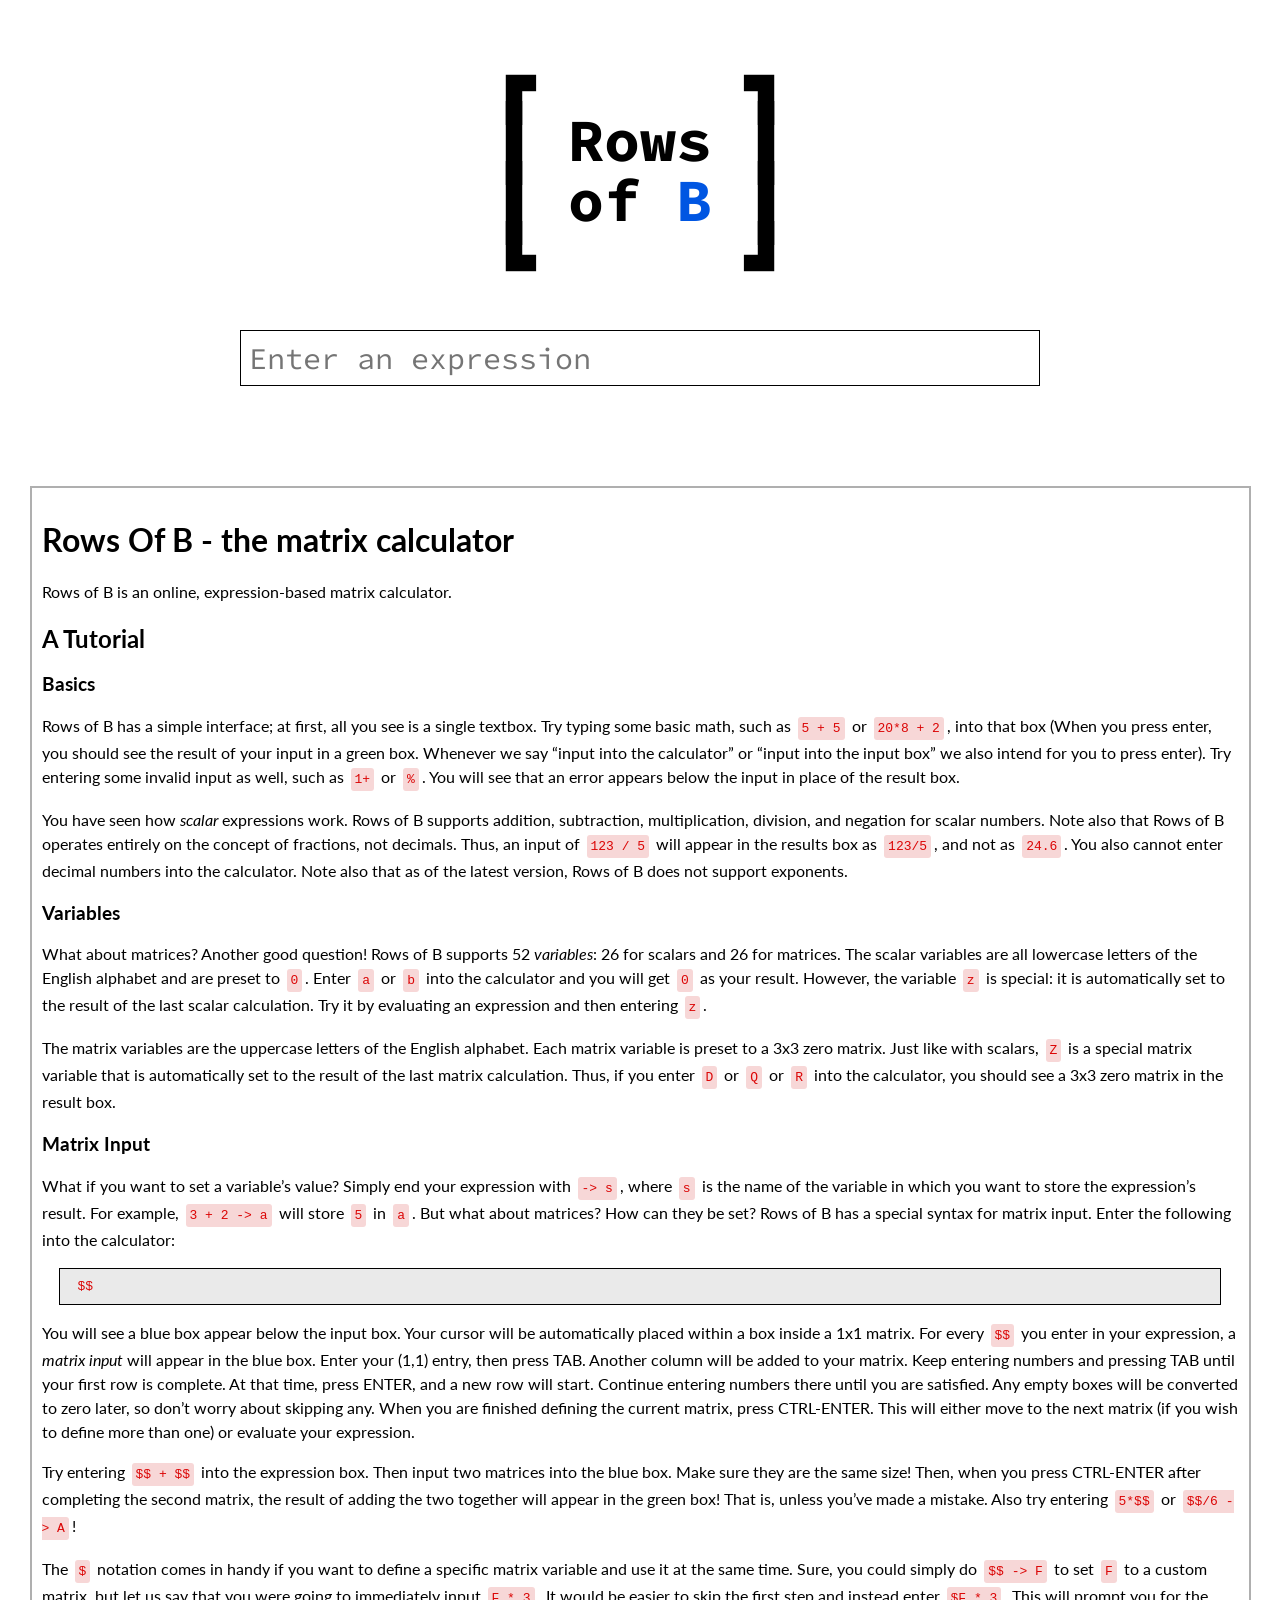
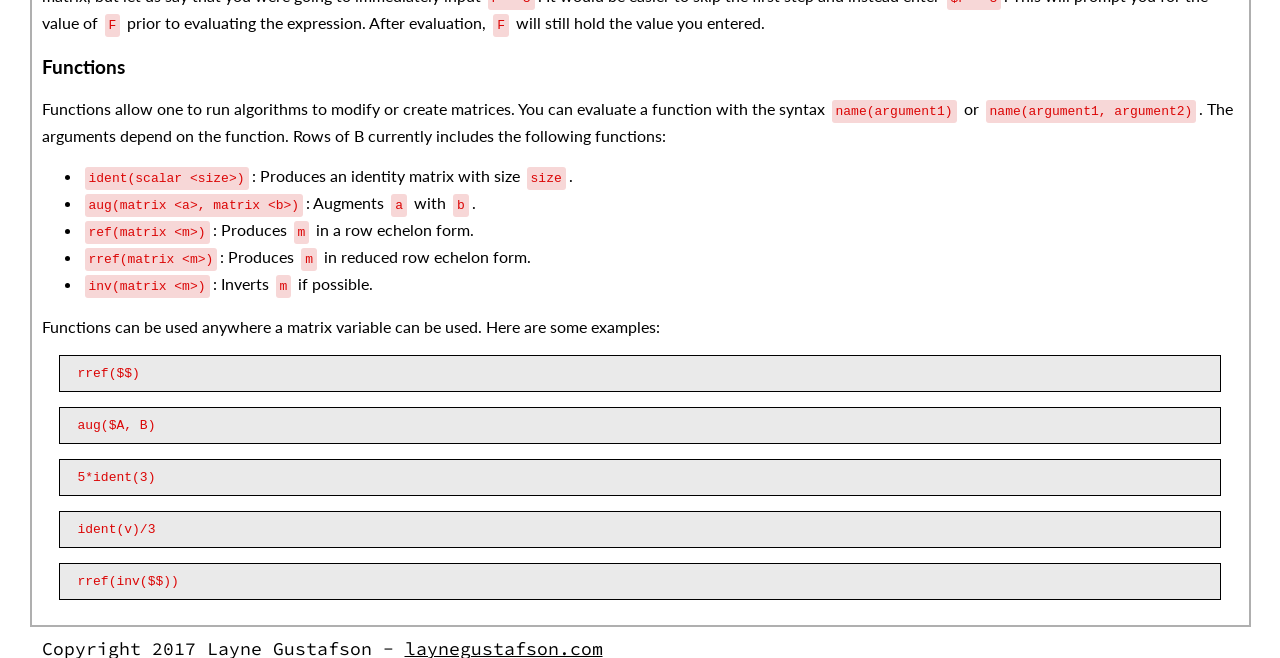
<file: index.html>
<!DOCTYPE>

<html>

<head>
    <link rel="stylesheet" href="theme.css" />
    <link rel="stylesheet" href="md.css" />

    
    <!-- <script type="application/dart" src="main.dart"></script> -->

    <script type="text/javascript" src="main.dart.js"></script>

    <meta name="viewport" content="width=device-width, initial-scale=1.0, user-scalable=no">

    <tag autocomplete="off" autocorrect="off" autocapitalize="off" spellcheck="false"/>

    <title>Rows of B</title>
</head>

<body>
    <div id="logo-wrapper"><h1 class="logo">
        &#x250F;&nbsp;&nbsp;&nbsp;&nbsp;&nbsp;&nbsp;&#x2513;<br/>
        &#x2503;&nbsp;Rows&nbsp;&#x2503;<br/>&#x2503;&nbsp;of <span class="blue">B</span>&nbsp;&#x2503;<br/>
        &#x2517;&nbsp;&nbsp;&nbsp;&nbsp;&nbsp;&nbsp;&#x251b;
    </h1></div>

    <div id="wrapper">
        <!-- <canvas id="screen" width="600" height="600" tabindex="1" /> -->

        <input id="expression" placeholder="Enter an expression" />
    </div>

    <div id="errors" class="below-box">
        
    </div>

    <div id="inputs" class="below-box">
        
    </div>

    <div id="results" class="below-box">
        
    </div>

    <div id="instructions">
        <h1>Rows Of B - the matrix calculator</h1>

        <p>Rows of B is an online, expression-based matrix calculator.</p>

        <h2>A Tutorial</h2>

        <h3>Basics</h3>

        <p>Rows of B has a simple interface; at first, all you see is a single textbox. Try typing some basic math, such as <code>5 + 5</code> or <code>20*8 + 2</code>, into that box (When you press enter, you should see the result of your input in a green box. Whenever we say &ldquo;input into the calculator&rdquo; or &ldquo;input into the input box&rdquo; we also intend for you to press enter). Try entering some invalid input as well, such as <code>1+</code> or <code>%</code>. You will see that an error appears below the input in place of the result box.</p>

        <p>You have seen how <em>scalar</em> expressions work. Rows of B supports addition, subtraction, multiplication, division, and negation for scalar numbers. Note also that Rows of B operates entirely on the concept of fractions, not decimals. Thus, an input of <code>123 / 5</code> will appear in the results box as <code>123/5</code>, and not as <code>24.6</code>. You also cannot enter decimal numbers into the calculator. Note also that as of the latest version, Rows of B does not support exponents.</p>

        <h3>Variables</h3>

        <p>What about matrices? Another good question! Rows of B supports 52 <em>variables</em>: 26 for scalars and 26 for matrices. The scalar variables are all lowercase letters of the English alphabet and are preset to <code>0</code>. Enter <code>a</code> or <code>b</code> into the calculator and you will get <code>0</code> as your result. However, the variable <code>z</code> is special: it is automatically set to the result of the last scalar calculation. Try it by evaluating an expression and then entering <code>z</code>.</p>

        <p>The matrix variables are the uppercase letters of the English alphabet. Each matrix variable is preset to a 3x3 zero matrix. Just like with scalars, <code>Z</code> is a special matrix variable that is automatically set to the result of the last matrix calculation. Thus, if you enter <code>D</code> or <code>Q</code> or <code>R</code> into the calculator, you should see a 3x3 zero matrix in the result box.</p>

        <h3>Matrix Input</h3>

        <p>What if you want to set a variable&rsquo;s value? Simply end your expression with <code>-&gt; s</code>, where <code>s</code> is the name of the variable in which you want to store the expression&rsquo;s result. For example, <code>3 + 2 -&gt; a</code> will store <code>5</code> in <code>a</code>. But what about matrices? How can they be set? Rows of B has a special syntax for matrix input. Enter the following into the calculator:</p>

        <pre><code>$$</code></pre>

        <p>You will see a blue box appear below the input box. Your cursor will be automatically placed within a box inside a 1x1 matrix. For every <code>$$</code> you enter in your expression, a <em>matrix input</em> will appear in the blue box. Enter your (1,1) entry, then press TAB. Another column will be added to your matrix. Keep entering numbers and pressing TAB until your first row is complete. At that time, press ENTER, and a new row will start. Continue entering numbers there until you are satisfied. Any empty boxes will be converted to zero later, so don&rsquo;t worry about skipping any. When you are finished defining the current matrix, press CTRL-ENTER. This will either move to the next matrix (if you wish to define more than one) or evaluate your expression.</p>

        <p>Try entering <code>$$ + $$</code> into the expression box. Then input two matrices into the blue box. Make sure they are the same size! Then, when you press CTRL-ENTER after completing the second matrix, the result of adding the two together will appear in the green box! That is, unless you&rsquo;ve made a mistake. Also try entering <code>5*$$</code> or <code>$$/6 -&gt; A</code>!</p>

        <p>The <code>$</code> notation comes in handy if you want to define a specific matrix variable and use it at the same time. Sure, you could simply do <code>$$ -&gt; F</code> to set <code>F</code> to a custom matrix, but let us say that you were going to immediately input <code>F * 3</code>. It would be easier to skip the first step and instead enter <code>$F * 3</code>. This will prompt you for the value of <code>F</code> prior to evaluating the expression. After evaluation, <code>F</code> will still hold the value you entered.</p>

        <h3>Functions</h3>

        <p>Functions allow one to run algorithms to modify or create matrices. You can evaluate a function with the syntax  <code>name(argument1)</code> or <code>name(argument1, argument2)</code>. The arguments depend on the function. Rows of B currently includes the following functions:</p>

        <ul>
            <li><code>ident(scalar &lt;size&gt;)</code>: Produces an identity matrix with size <code>size</code>.</li>
            <li><code>aug(matrix &lt;a&gt;, matrix &lt;b&gt;)</code>: Augments <code>a</code> with <code>b</code>.</li>
            <li><code>ref(matrix &lt;m&gt;)</code>: Produces <code>m</code> in a row echelon form.</li>
            <li><code>rref(matrix &lt;m&gt;)</code>: Produces <code>m</code> in reduced row echelon form.</li>
            <li><code>inv(matrix &lt;m&gt;)</code>: Inverts <code>m</code> if possible.</li>
        </ul>

        <p>Functions can be used anywhere a matrix variable can be used. Here are some examples:</p>

        <pre><code>rref($$)</code></pre>

        <pre><code>aug($A, B)</code></pre>

        <pre><code>5*ident(3)</code></pre>

        <pre><code>ident(v)/3</code></pre>

        <pre><code>rref(inv($$))</code></pre>

    </div>

    <footer>
        Copyright 2017 Layne Gustafson &dash; <a href="//laynegustafson.com">laynegustafson.com</a>
    </footer>
</body>

</html>
</file>
<file: theme.css>
@import url('https://fonts.googleapis.com/css?family=Source+Code+Pro:400,700');

html, body {
    width: 100%;
    box-sizing: border-box;
    padding: 5px;
    margin: 0px;
}

.logo {
    text-align: center;
    font-family: 'Source Code Pro', monospace;
    font-weight: bold;
    font-size: 60px;
    line-height: 60px;

    cursor: default;
    
    /* Prevent selection */
    -webkit-touch-callout: none;
    -webkit-user-select: none;
     -khtml-user-select: none;
       -moz-user-select: none;
        -ms-user-select: none;
            user-select: none;

}

#logo-wrapper {
    overflow: hidden;
    margin: 0;
    padding: 0;
}

.logo > .blue {
    color: rgb(0, 86, 226);
}


/*#wrapper {
    background-color: #d8d8d8;
    width: 616;
    margin: auto;
    padding: 8px;
    box-sizing: border-box;

    box-shadow: inset 5px 5px 2px gray;
}*/

#wrapper {
    min-width: 100px;
    max-width: 800px;

    margin: auto;

    margin-bottom: 50px;
}

#expression {
    width: 100%;

    font-family: 'Source Code Pro', monospace;
    font-size: 30px;

    border: 1px solid black;

    padding: 8px;
}

#expression:focus {
    border-color: rgb(0, 86, 226);
    box-shadow: none;
}

.below-box {
    display: none;

    margin-left: auto;
    margin-right: auto;

    margin-top: 10px;
    margin-bottom: 10px;

    min-width: 100px;
    max-width: 800px;

    border-radius: 10px;

    padding: 8px;

    font-family: 'Source Code Pro';

    font-size: 20px;
    color: white;
}

#errors {
    background-color: #ff5e5e;
}

#inputs {
    background-color: #516eff;

    overflow-x: auto;

    font-size: 30px;
}

#results {
    background-color: #49e55b;

    font-weight: bold;
    font-size: 30px;
    line-height: 30px;

    overflow-x: auto;
}

.matrix {
    position: relative;
    margin: 20px;
}

.matrix:before, .matrix:after {
    content: "";
    position: absolute;
    top: 0;
    border: 8px solid #000;
    width: 6px;
    bottom: 0;
}

.matrix:before {
    left: -6px;
    border-right: 0px;
}
.matrix:after {
    right: -6px;
    border-left: 0px;
}

.mresult {
    border-spacing: 10px;
}

.mresult td {
    padding: 0px;
    margin: 0px;

    font-weight: bold;
    font-family: 'Source Code Pro', monospace;
    font-size: 30px;

    padding-left: 5px;
    padding-right: 5px;

    color: white;

    text-align: center;
}

.minput {
    border-spacing: 20px;
}

.minput td {
    padding: 0px;
    margin: 0px;

    font-weight: bold;

    text-align: center;
}

.minput-box {
    text-align: center;

    padding: 10px;

    font-size: 30px;
    line-height: 30px;

    font-family: 'Source Code Pro';
    font-weight: normal;

    min-width: 2em;
    display: inline-block;

    background-color: white;
    border: 1px solid black;
}

.minput-box:focus {
    outline: none;
}

footer {
    font-family: 'Source Code Pro', monospace;
    font-size: 18px;

    max-width: 95%;
    margin-left: auto;
    margin-right: auto;
    padding: 10px;
}

footer a {
    color: black;
}

footer a:visited {
    color: black;
}
</file>
<file: md.css>
@import url('https://fonts.googleapis.com/css?family=Lato');

#instructions {
    margin-top: 100px;
    min-width: 100px;
    max-width: 95%;

    margin-left: auto;
    margin-right: auto;

    padding: 10px;

    border: 2px solid #afafaf;

    font-family: 'Lato';
}

#instructions code {
    background-color: #f7d7d7;

    color: #db0606;

    padding: 4px;

    border-radius: 3px;

    margin-left: 3px;
    margin-right: 3px;
}

#instructions pre {
    width: 97%;

    background-color: #eaeaea;

    padding: 10px;

    box-sizing: border-box;

    margin-top: 15px;
    margin-bottom: 15px;

    margin-left: auto;
    margin-right: auto;

    border: 1px solid black;
}

#instructions pre code {
    background-color: transparent;
}

#instructions p {
    line-height: 1.5em;
}

#instructions ul {
    line-height: 1.5em;
}
</file>
